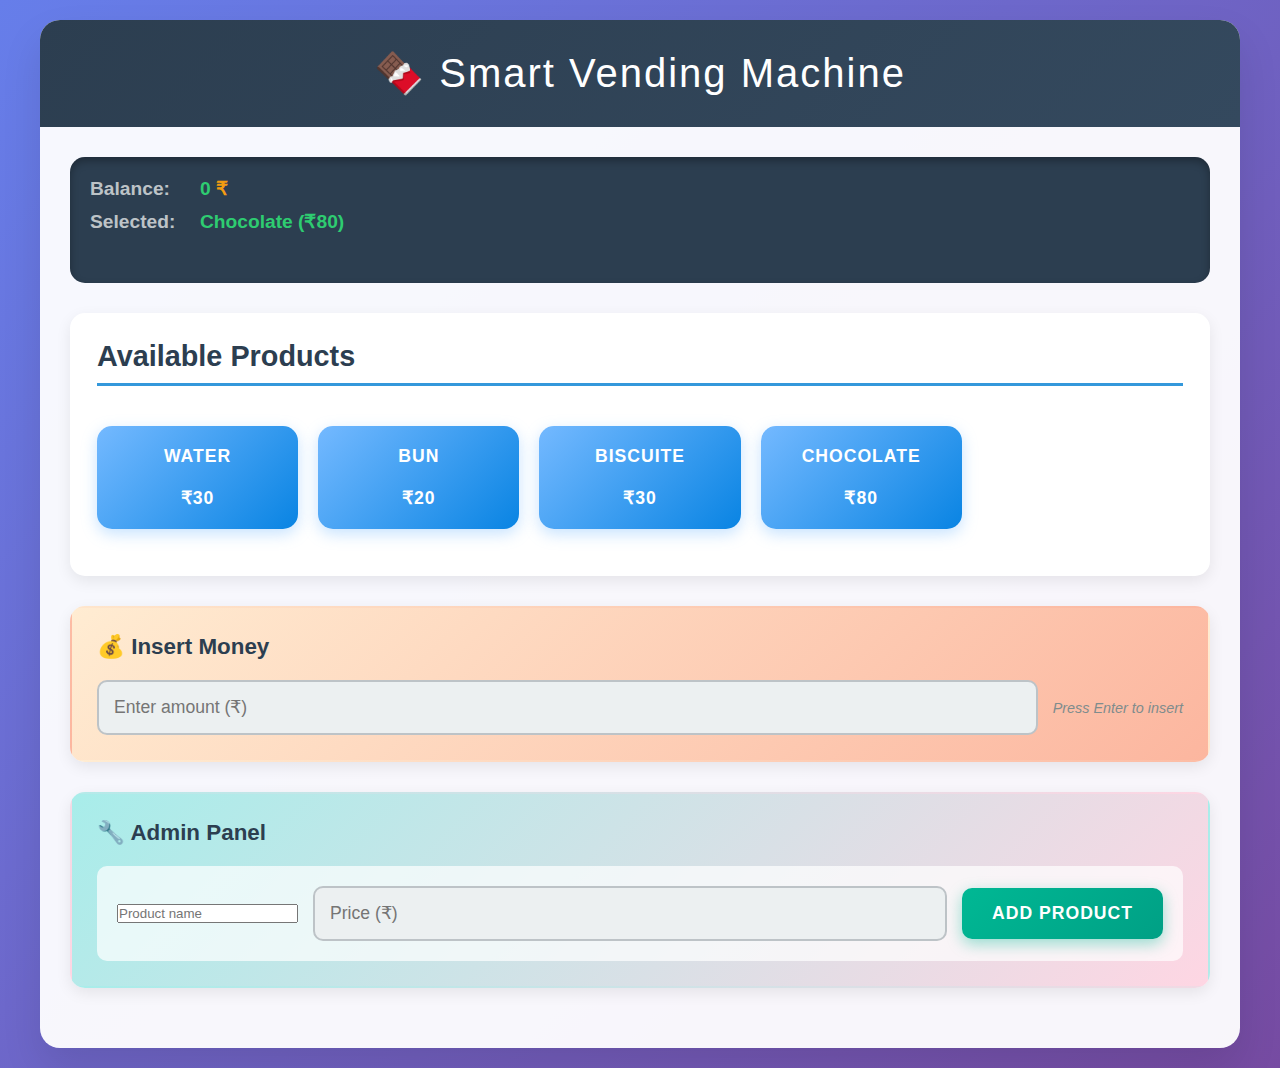
<file: index.html>
<!DOCTYPE html>
<html lang="en">

<head>
    <meta charset="UTF-8">
    <meta name="viewport" content="width=device-width, initial-scale=1.0">
    <title>Vending Machine</title>
    <link rel="stylesheet" href="style.css">
</head>

<body>
    <div class="container">
        <header>
            <h1>🍫 Smart Vending Machine</h1>
        </header>

        <main class="machine-body">
            <div class="display-panel">
                <div class="info-row">
                    <span class="label">Balance:</span>
                    <span id="balance" class="value">0</span>
                    <span class="currency">₹</span>
                </div>
                <div class="info-row">
                    <span class="label">Selected:</span>
                    <span id="selectedProduct" class="value">None</span>
                </div>
                <div id="message" class="message"></div>
            </div>

            <section class="products-section">
                <h2>Available Products</h2>
                <div class="allProduct"></div>
            </section>

            <section class="payment-section">
                <h3>💰 Insert Money</h3>
                <div class="input-group">
                    <input type="number" id="bill" placeholder="Enter amount (₹)" min="1">
                    <span class="input-help">Press Enter to insert</span>
                </div>
            </section>

            <section class="admin-section">
                <h3>🔧 Admin Panel</h3>
                <div class="restock-form">
                    <div class="input-group">
                        <input id="productName" placeholder="Product name" required>
                        <input id="productPrice" placeholder="Price (₹)" type="number" min="1" required>
                        <button id="restock" class="btn-primary">Add Product</button>
                    </div>
                </div>
            </section>
        </main>
    </div>

    <script src="VendingMachine.js"></script>
</body>

</html>
</file>
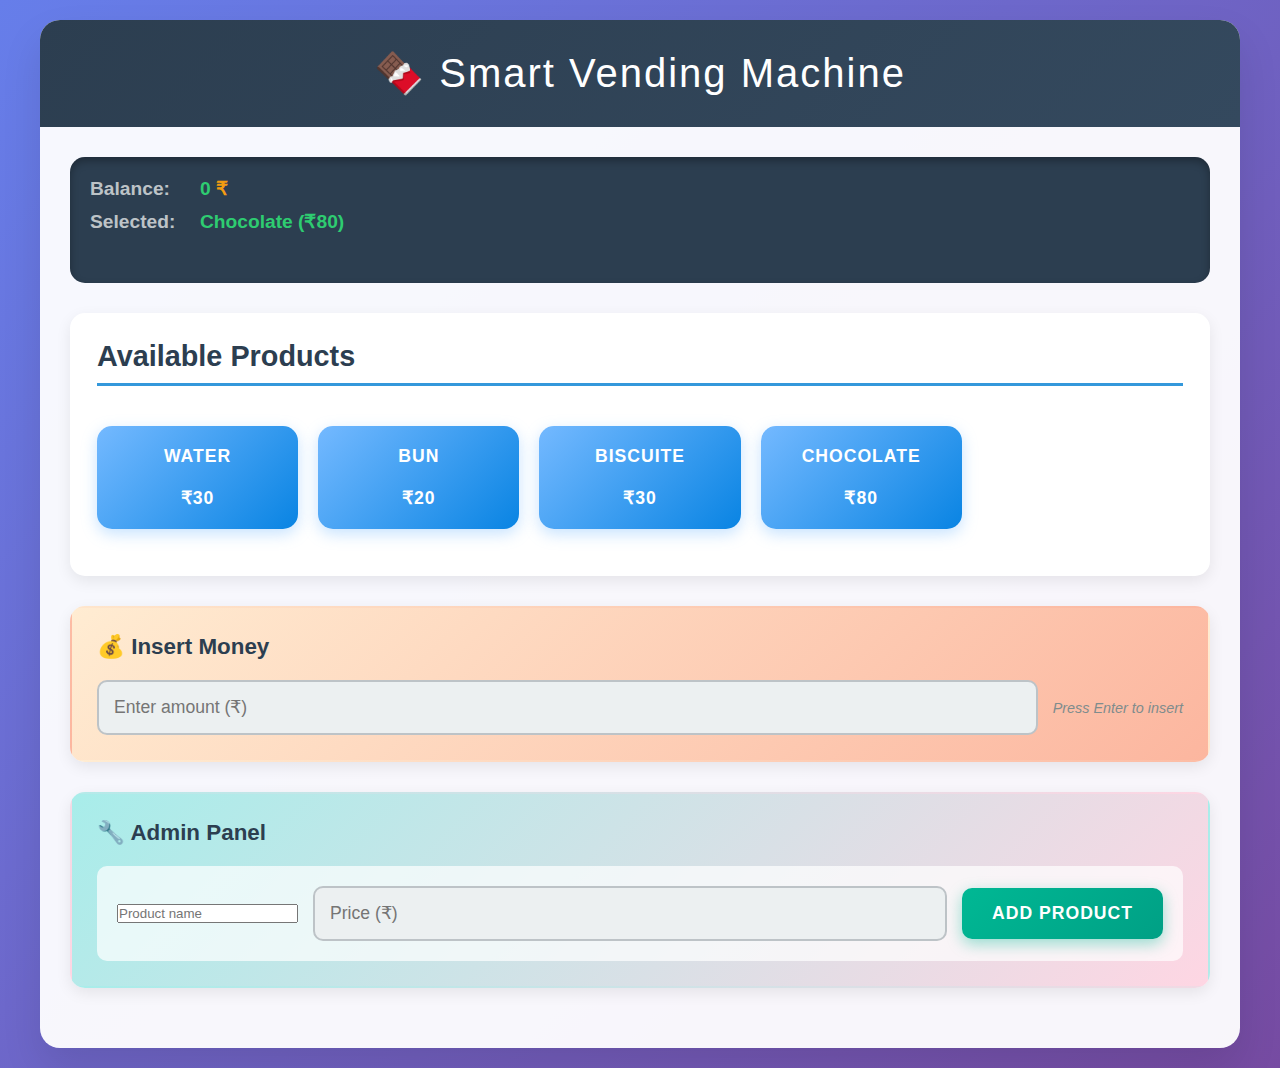
<file: VendingMachin.html>
<!DOCTYPE html>
<html lang="en">

<head>
    <meta charset="UTF-8">
    <meta name="viewport" content="width=device-width, initial-scale=1.0">
    <title>Vending Machine</title>
    <link rel="stylesheet" href="VendingMachin.css">
</head>

<body>
    <div class="container">
        <header>
            <h1>🍫 Smart Vending Machine</h1>
        </header>

        <main class="machine-body">
            <div class="display-panel">
                <div class="info-row">
                    <span class="label">Balance:</span>
                    <span id="balance" class="value">0</span>
                    <span class="currency">₹</span>
                </div>
                <div class="info-row">
                    <span class="label">Selected:</span>
                    <span id="selectedProduct" class="value">None</span>
                </div>
                <div id="message" class="message"></div>
            </div>

            <section class="products-section">
                <h2>Available Products</h2>
                <div class="allProduct"></div>
            </section>

            <section class="payment-section">
                <h3>💰 Insert Money</h3>
                <div class="input-group">
                    <input type="number" id="bill" placeholder="Enter amount (₹)" min="1">
                    <span class="input-help">Press Enter to insert</span>
                </div>
            </section>

            <section class="admin-section">
                <h3>🔧 Admin Panel</h3>
                <div class="restock-form">
                    <div class="input-group">
                        <input id="productName" placeholder="Product name" required>
                        <input id="productPrice" placeholder="Price (₹)" type="number" min="1" required>
                        <button id="restock" class="btn-primary">Add Product</button>
                    </div>
                </div>
            </section>
        </main>
    </div>

    <script src="VendingMachine.js"></script>
</body>

</html>
</file>
<file: style.css>
* {
    margin: 0;
    padding: 0;
    box-sizing: border-box;
}

body {
    font-family: 'Segoe UI', Tahoma, Geneva, Verdana, sans-serif;
    background: linear-gradient(135deg, #667eea 0%, #764ba2 100%);
    min-height: 100vh;
    padding: 20px;
}

.container {
    max-width: 1200px;
    margin: 0 auto;
    background: rgba(255, 255, 255, 0.95);
    border-radius: 20px;
    box-shadow: 0 20px 40px rgba(0, 0, 0, 0.1);
    overflow: hidden;
}

header {
    background: linear-gradient(135deg, #2c3e50, #34495e);
    color: white;
    text-align: center;
    padding: 30px;
}

header h1 {
    font-size: 2.5em;
    font-weight: 300;
    letter-spacing: 2px;
}

.machine-body {
    padding: 30px;
}

.display-panel {
    background: #2c3e50;
    color: #ecf0f1;
    padding: 20px;
    border-radius: 15px;
    margin-bottom: 30px;
    box-shadow: inset 0 4px 8px rgba(0, 0, 0, 0.3);
}

.info-row {
    display: flex;
    align-items: center;
    margin-bottom: 10px;
    font-size: 1.2em;
}

.info-row:last-of-type {
    margin-bottom: 20px;
}

.label {
    font-weight: bold;
    min-width: 100px;
    color: #bdc3c7;
}

.value {
    color: #2ecc71;
    font-weight: bold;
    margin-left: 10px;
}

.currency {
    color: #f39c12;
    margin-left: 5px;
    font-weight: bold;
}

.message {
    padding: 10px;
    border-radius: 8px;
    font-weight: bold;
    text-align: center;
    min-height: 20px;
    transition: all 0.3s ease;
}

.message.success {
    background: #27ae60;
    color: white;
}

.message.error {
    background: #e74c3c;
    color: white;
}

section {
    margin-bottom: 30px;
    background: white;
    padding: 25px;
    border-radius: 15px;
    box-shadow: 0 5px 15px rgba(0, 0, 0, 0.08);
    border: 2px solid transparent;
    transition: all 0.3s ease;
}

section:hover {
    border-color: #3498db;
    transform: translateY(-2px);
}

section h2, section h3 {
    color: #2c3e50;
    margin-bottom: 20px;
    font-weight: 600;
}

section h2 {
    font-size: 1.8em;
    border-bottom: 3px solid #3498db;
    padding-bottom: 10px;
}

section h3 {
    font-size: 1.4em;
    display: flex;
    align-items: center;
    gap: 10px;
}

.allProduct {
    display: grid;
    grid-template-columns: repeat(auto-fill, minmax(200px, 1fr));
    gap: 20px;
    padding: 20px 0;
}

.product-btn {
    background: linear-gradient(135deg, #74b9ff, #0984e3);
    color: white;
    border: none;
    padding: 20px;
    border-radius: 15px;
    cursor: pointer;
    font-size: 1.1em;
    transition: all 0.3s ease;
    box-shadow: 0 5px 15px rgba(116, 185, 255, 0.4);
    min-height: 100px;
    display: flex;
    flex-direction: column;
    justify-content: center;
    align-items: center;
}

.product-btn:hover {
    transform: translateY(-5px);
    box-shadow: 0 10px 25px rgba(116, 185, 255, 0.6);
    background: linear-gradient(135deg, #0984e3, #74b9ff);
}

.product-btn:active {
    transform: translateY(-2px);
}

.input-group {
    display: flex;
    gap: 15px;
    align-items: center;
    flex-wrap: wrap;
}

input[type="text"],
input[type="number"] {
    flex: 1;
    min-width: 200px;
    padding: 15px;
    border: 2px solid #bdc3c7;
    border-radius: 10px;
    font-size: 1.1em;
    transition: all 0.3s ease;
    background: #ecf0f1;
}

input[type="text"]:focus,
input[type="number"]:focus {
    outline: none;
    border-color: #3498db;
    background: white;
    box-shadow: 0 0 10px rgba(52, 152, 219, 0.3);
}

.input-help {
    color: #7f8c8d;
    font-style: italic;
    font-size: 0.9em;
}

button {
    padding: 15px 30px;
    border: none;
    border-radius: 10px;
    cursor: pointer;
    font-size: 1.1em;
    font-weight: bold;
    transition: all 0.3s ease;
    text-transform: uppercase;
    letter-spacing: 1px;
}

.btn-primary {
    background: linear-gradient(135deg, #00b894, #00a085);
    color: white;
    box-shadow: 0 5px 15px rgba(0, 184, 148, 0.4);
}

.btn-primary:hover {
    transform: translateY(-2px);
    box-shadow: 0 8px 20px rgba(0, 184, 148, 0.6);
    background: linear-gradient(135deg, #00a085, #00b894);
}

.btn-primary:active {
    transform: translateY(0);
}

.payment-section {
    background: linear-gradient(135deg, #ffecd2 0%, #fcb69f 100%);
}

.admin-section {
    background: linear-gradient(135deg, #a8edea 0%, #fed6e3 100%);
}

.restock-form .input-group {
    background: rgba(255, 255, 255, 0.7);
    padding: 20px;
    border-radius: 10px;
}

/* Responsive Design */
@media (max-width: 768px) {
    .container {
        margin: 10px;
        border-radius: 15px;
    }
    
    header h1 {
        font-size: 2em;
    }
    
    .machine-body {
        padding: 20px;
    }
    
    .allProduct {
        grid-template-columns: repeat(auto-fill, minmax(150px, 1fr));
        gap: 15px;
    }
    
    .input-group {
        flex-direction: column;
        align-items: stretch;
    }
    
    input[type="text"],
    input[type="number"] {
        min-width: unset;
    }
    
    section {
        padding: 20px;
    }
}

@media (max-width: 480px) {
    header h1 {
        font-size: 1.5em;
    }
    
    .allProduct {
        grid-template-columns: 1fr 1fr;
    }
    
    .product-btn {
        padding: 15px;
        font-size: 1em;
        min-height: 80px;
    }
}

/* Animation for new products */
@keyframes fadeInUp {
    from {
        opacity: 0;
        transform: translateY(30px);
    }
    to {
        opacity: 1;
        transform: translateY(0);
    }
}

.product-btn {
    animation: fadeInUp 0.5s ease;
}

/* Pulse animation for selected product */
@keyframes pulse {
    0% {
        box-shadow: 0 5px 15px rgba(116, 185, 255, 0.4);
    }
    50% {
        box-shadow: 0 10px 25px rgba(116, 185, 255, 0.8);
    }
    100% {
        box-shadow: 0 5px 15px rgba(116, 185, 255, 0.4);
    }
}

.product-selected {
    animation: pulse 1s infinite;
    border: 3px solid #f1c40f;
}
</file>
<file: VendingMachin.css>
* {
    margin: 0;
    padding: 0;
    box-sizing: border-box;
}

body {
    font-family: 'Segoe UI', Tahoma, Geneva, Verdana, sans-serif;
    background: linear-gradient(135deg, #667eea 0%, #764ba2 100%);
    min-height: 100vh;
    padding: 20px;
}

.container {
    max-width: 1200px;
    margin: 0 auto;
    background: rgba(255, 255, 255, 0.95);
    border-radius: 20px;
    box-shadow: 0 20px 40px rgba(0, 0, 0, 0.1);
    overflow: hidden;
}

header {
    background: linear-gradient(135deg, #2c3e50, #34495e);
    color: white;
    text-align: center;
    padding: 30px;
}

header h1 {
    font-size: 2.5em;
    font-weight: 300;
    letter-spacing: 2px;
}

.machine-body {
    padding: 30px;
}

.display-panel {
    background: #2c3e50;
    color: #ecf0f1;
    padding: 20px;
    border-radius: 15px;
    margin-bottom: 30px;
    box-shadow: inset 0 4px 8px rgba(0, 0, 0, 0.3);
}

.info-row {
    display: flex;
    align-items: center;
    margin-bottom: 10px;
    font-size: 1.2em;
}

.info-row:last-of-type {
    margin-bottom: 20px;
}

.label {
    font-weight: bold;
    min-width: 100px;
    color: #bdc3c7;
}

.value {
    color: #2ecc71;
    font-weight: bold;
    margin-left: 10px;
}

.currency {
    color: #f39c12;
    margin-left: 5px;
    font-weight: bold;
}

.message {
    padding: 10px;
    border-radius: 8px;
    font-weight: bold;
    text-align: center;
    min-height: 20px;
    transition: all 0.3s ease;
}

.message.success {
    background: #27ae60;
    color: white;
}

.message.error {
    background: #e74c3c;
    color: white;
}

section {
    margin-bottom: 30px;
    background: white;
    padding: 25px;
    border-radius: 15px;
    box-shadow: 0 5px 15px rgba(0, 0, 0, 0.08);
    border: 2px solid transparent;
    transition: all 0.3s ease;
}

section:hover {
    border-color: #3498db;
    transform: translateY(-2px);
}

section h2, section h3 {
    color: #2c3e50;
    margin-bottom: 20px;
    font-weight: 600;
}

section h2 {
    font-size: 1.8em;
    border-bottom: 3px solid #3498db;
    padding-bottom: 10px;
}

section h3 {
    font-size: 1.4em;
    display: flex;
    align-items: center;
    gap: 10px;
}

.allProduct {
    display: grid;
    grid-template-columns: repeat(auto-fill, minmax(200px, 1fr));
    gap: 20px;
    padding: 20px 0;
}

.product-btn {
    background: linear-gradient(135deg, #74b9ff, #0984e3);
    color: white;
    border: none;
    padding: 20px;
    border-radius: 15px;
    cursor: pointer;
    font-size: 1.1em;
    transition: all 0.3s ease;
    box-shadow: 0 5px 15px rgba(116, 185, 255, 0.4);
    min-height: 100px;
    display: flex;
    flex-direction: column;
    justify-content: center;
    align-items: center;
}

.product-btn:hover {
    transform: translateY(-5px);
    box-shadow: 0 10px 25px rgba(116, 185, 255, 0.6);
    background: linear-gradient(135deg, #0984e3, #74b9ff);
}

.product-btn:active {
    transform: translateY(-2px);
}

.input-group {
    display: flex;
    gap: 15px;
    align-items: center;
    flex-wrap: wrap;
}

input[type="text"],
input[type="number"] {
    flex: 1;
    min-width: 200px;
    padding: 15px;
    border: 2px solid #bdc3c7;
    border-radius: 10px;
    font-size: 1.1em;
    transition: all 0.3s ease;
    background: #ecf0f1;
}

input[type="text"]:focus,
input[type="number"]:focus {
    outline: none;
    border-color: #3498db;
    background: white;
    box-shadow: 0 0 10px rgba(52, 152, 219, 0.3);
}

.input-help {
    color: #7f8c8d;
    font-style: italic;
    font-size: 0.9em;
}

button {
    padding: 15px 30px;
    border: none;
    border-radius: 10px;
    cursor: pointer;
    font-size: 1.1em;
    font-weight: bold;
    transition: all 0.3s ease;
    text-transform: uppercase;
    letter-spacing: 1px;
}

.btn-primary {
    background: linear-gradient(135deg, #00b894, #00a085);
    color: white;
    box-shadow: 0 5px 15px rgba(0, 184, 148, 0.4);
}

.btn-primary:hover {
    transform: translateY(-2px);
    box-shadow: 0 8px 20px rgba(0, 184, 148, 0.6);
    background: linear-gradient(135deg, #00a085, #00b894);
}

.btn-primary:active {
    transform: translateY(0);
}

.payment-section {
    background: linear-gradient(135deg, #ffecd2 0%, #fcb69f 100%);
}

.admin-section {
    background: linear-gradient(135deg, #a8edea 0%, #fed6e3 100%);
}

.restock-form .input-group {
    background: rgba(255, 255, 255, 0.7);
    padding: 20px;
    border-radius: 10px;
}

/* Responsive Design */
@media (max-width: 768px) {
    .container {
        margin: 10px;
        border-radius: 15px;
    }
    
    header h1 {
        font-size: 2em;
    }
    
    .machine-body {
        padding: 20px;
    }
    
    .allProduct {
        grid-template-columns: repeat(auto-fill, minmax(150px, 1fr));
        gap: 15px;
    }
    
    .input-group {
        flex-direction: column;
        align-items: stretch;
    }
    
    input[type="text"],
    input[type="number"] {
        min-width: unset;
    }
    
    section {
        padding: 20px;
    }
}

@media (max-width: 480px) {
    header h1 {
        font-size: 1.5em;
    }
    
    .allProduct {
        grid-template-columns: 1fr 1fr;
    }
    
    .product-btn {
        padding: 15px;
        font-size: 1em;
        min-height: 80px;
    }
}

/* Animation for new products */
@keyframes fadeInUp {
    from {
        opacity: 0;
        transform: translateY(30px);
    }
    to {
        opacity: 1;
        transform: translateY(0);
    }
}

.product-btn {
    animation: fadeInUp 0.5s ease;
}

/* Pulse animation for selected product */
@keyframes pulse {
    0% {
        box-shadow: 0 5px 15px rgba(116, 185, 255, 0.4);
    }
    50% {
        box-shadow: 0 10px 25px rgba(116, 185, 255, 0.8);
    }
    100% {
        box-shadow: 0 5px 15px rgba(116, 185, 255, 0.4);
    }
}

.product-selected {
    animation: pulse 1s infinite;
    border: 3px solid #f1c40f;
}
</file>
